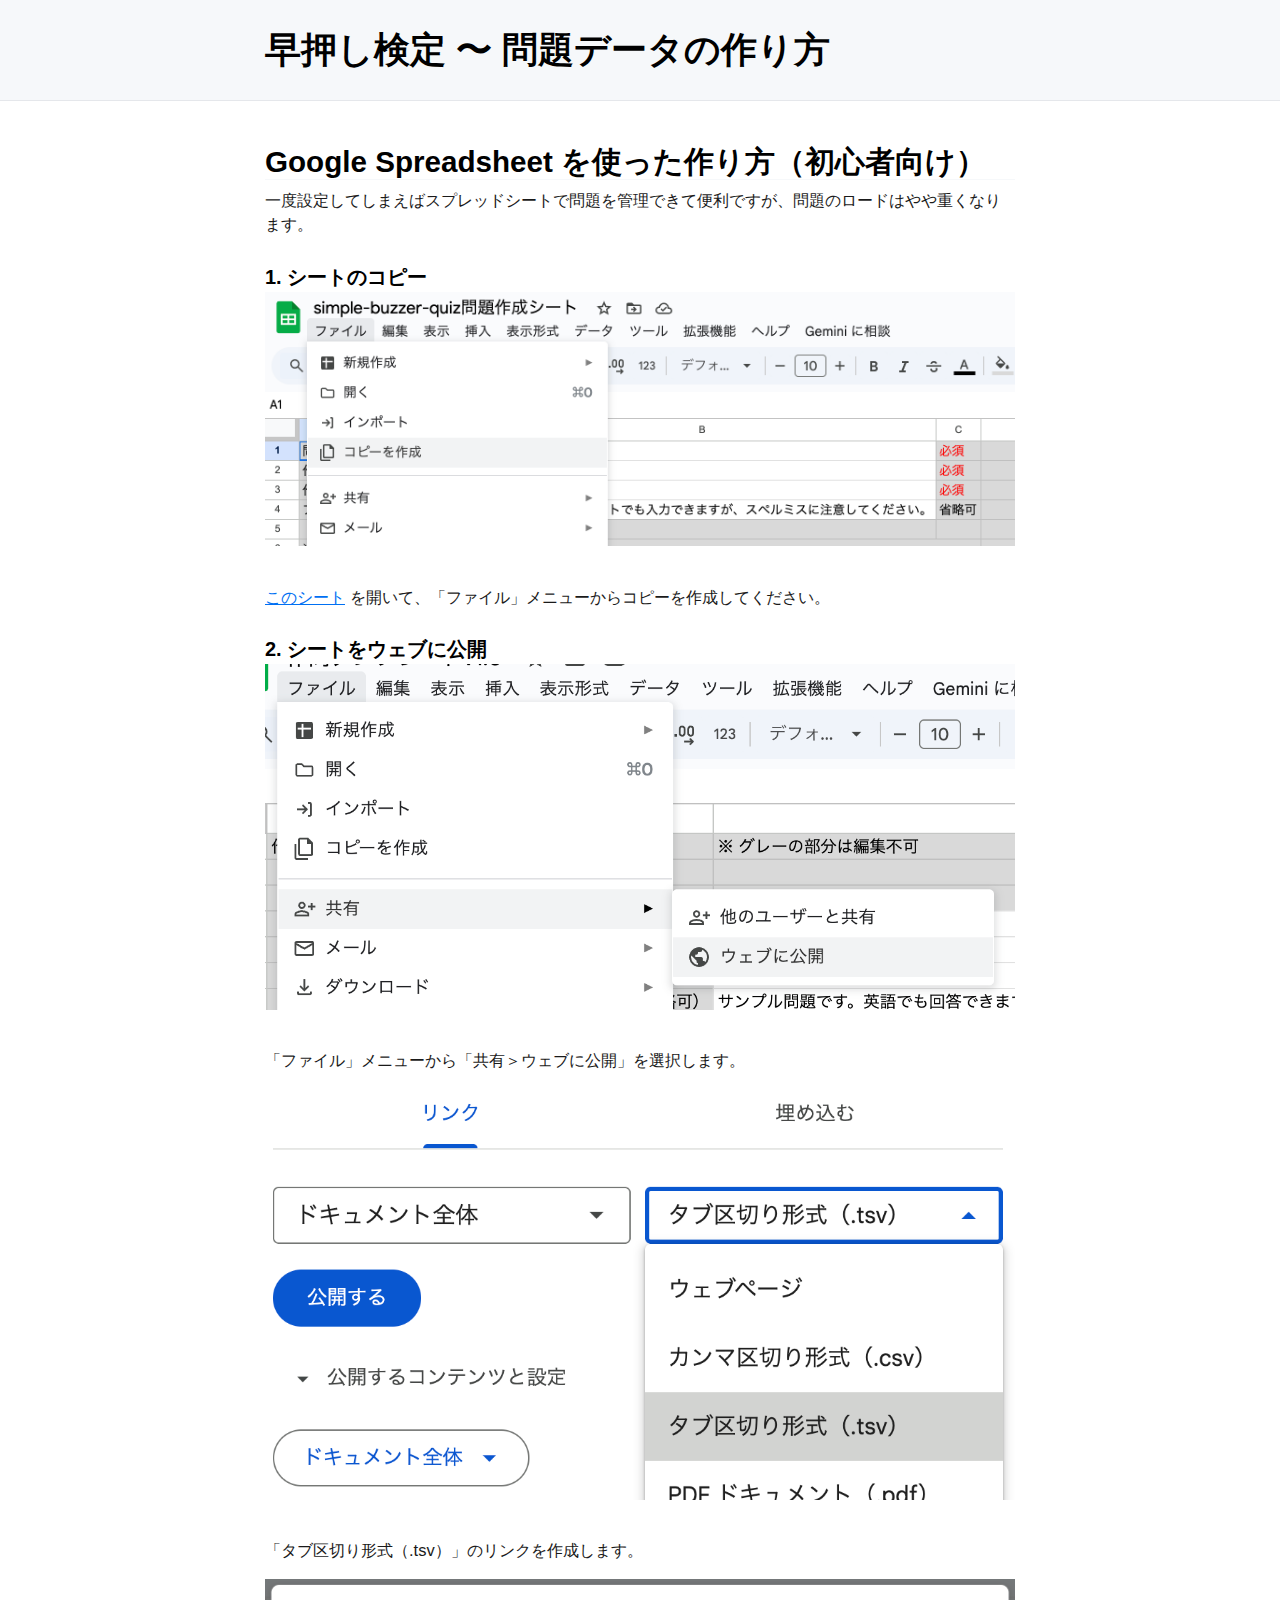
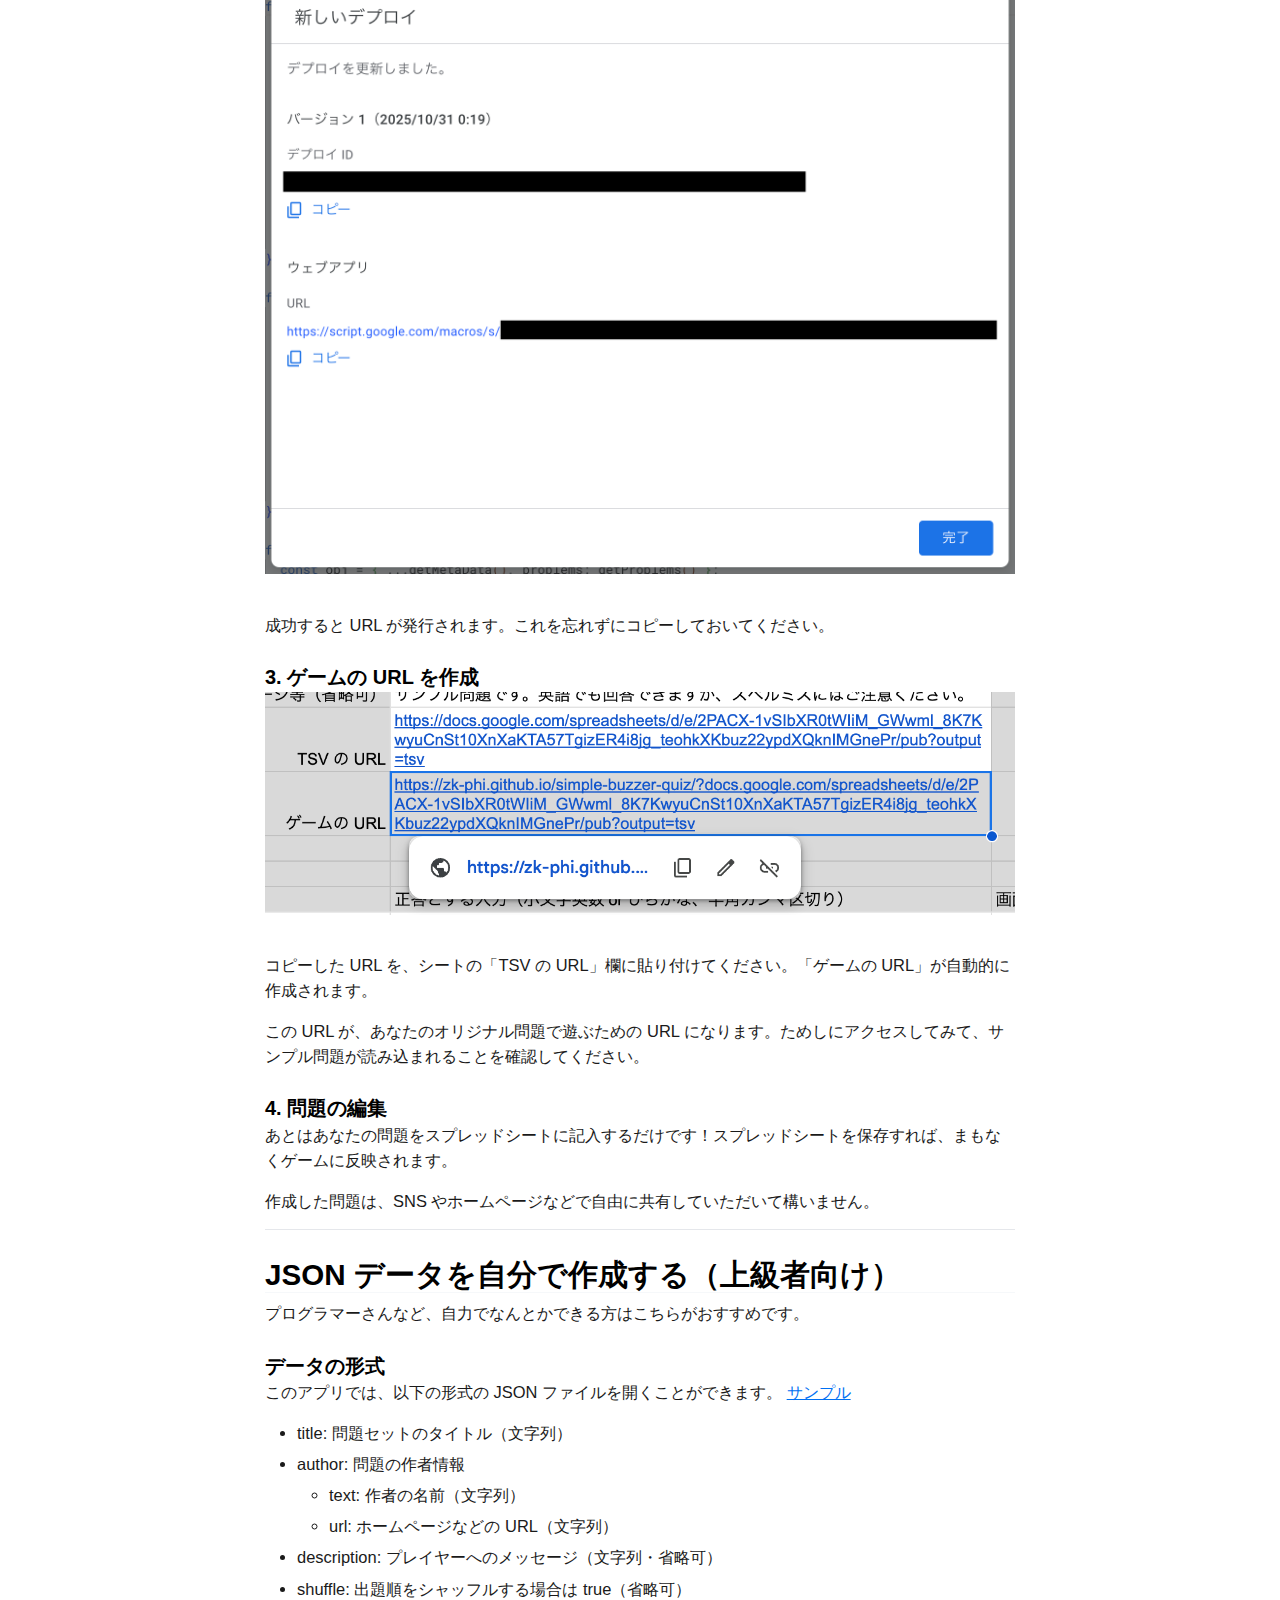
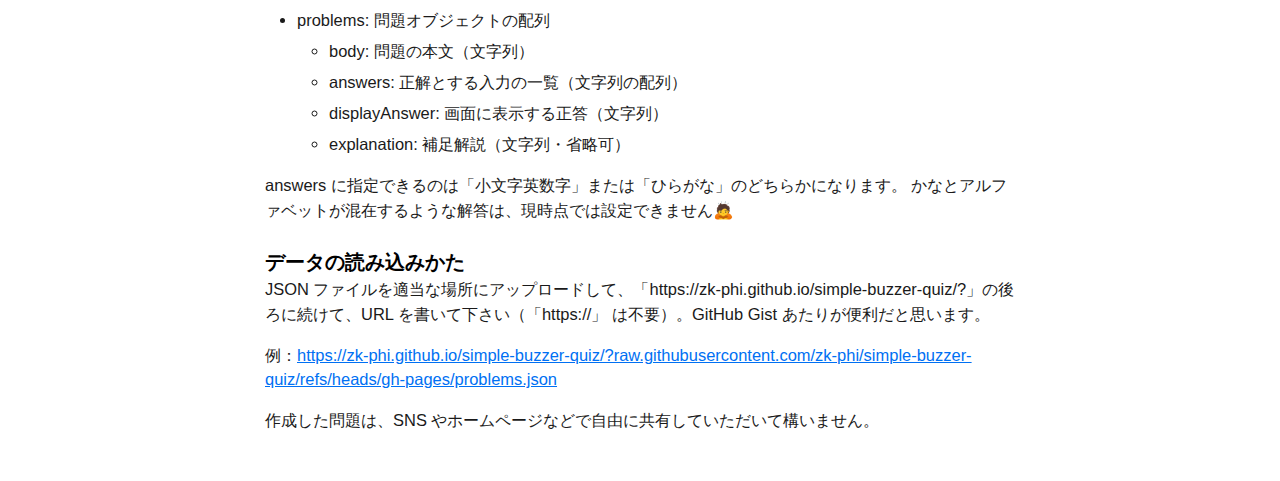
<file: json.html>
<!DOCTYPE html>
<html>

  <head>
    <title>早押し検定</title>
    <meta charset="UTF-8">
    <meta name="description" content="早押しクイズができます" />
    <link rel="stylesheet" href="./assets/new.min.css">
  </head>

  <body>
    <header>
      <h1>早押し検定 〜 問題データの作り方</h1>
    </header>

    <h2>Google Spreadsheet を使った作り方（初心者向け）</h2>

    <p>
      一度設定してしまえばスプレッドシートで問題を管理できて便利ですが、問題のロードはやや重くなります。
    </p>

    <h4>1. シートのコピー</h4>

    <p>
      <img src="./assets/copy.png" />
    </p>
    <p>
      <a target="_blank" href="https://docs.google.com/spreadsheets/d/1ahxeavqu19cRQKl7tGjxHJ-LUVpTKWhl06c9oZrJq3M/edit?usp=sharing">このシート</a> を開いて、「ファイル」メニューからコピーを作成してください。
    </p>

    <h4>2. シートをウェブに公開</h4>

    <p>
      <img src="./assets/publish.png" />
    </p>
    <p>
      「ファイル」メニューから「共有＞ウェブに公開」を選択します。
    </p>

    <p>
      <img src="./assets/publishmenu.png" />
    </p>
    <p>
      「タブ区切り形式（.tsv）」のリンクを作成します。
    </p>

    <p>
      <img src="./assets/url.png" />
    </p>
    <p>
      成功すると URL が発行されます。これを忘れずにコピーしておいてください。
    </p>

    <h4>3. ゲームの URL を作成</h4>

    <p>
      <img src="./assets/gameurl.png" />
    </p>
    <p>
      コピーした URL を、シートの「TSV の URL」欄に貼り付けてください。「ゲームの URL」が自動的に作成されます。
    </p>
    <p>
      この URL が、あなたのオリジナル問題で遊ぶための URL になります。ためしにアクセスしてみて、サンプル問題が読み込まれることを確認してください。
    </p>

    <h4>4. 問題の編集</h4>

    <p>
      あとはあなたの問題をスプレッドシートに記入するだけです！スプレッドシートを保存すれば、まもなくゲームに反映されます。
    </p>
    <p>
      作成した問題は、SNS やホームページなどで自由に共有していただいて構いません。
    </p>

    <hr />

    <h2>JSON データを自分で作成する（上級者向け）</h2>

    <p>
      プログラマーさんなど、自力でなんとかできる方はこちらがおすすめです。
    </p>

    <h4>データの形式</h4>

    <p>
      このアプリでは、以下の形式の JSON ファイルを開くことができます。
      <a target="_blank" href="https://github.com/zk-phi/simple-buzzer-quiz/blob/gh-pages/problems.json">サンプル</a>
    </p>

    <ul>
      <li>title: 問題セットのタイトル（文字列）</li>
      <li>
        author: 問題の作者情報
        <ul>
          <li>text: 作者の名前（文字列）</li>
          <li>url: ホームページなどの URL（文字列）</li>
        </ul>
      </li>
      <li>description: プレイヤーへのメッセージ（文字列・省略可）</li>
      <li>shuffle: 出題順をシャッフルする場合は true（省略可）</li>
      <li>
        problems: 問題オブジェクトの配列
        <ul>
          <li>body: 問題の本文（文字列）</li>
          <li>answers: 正解とする入力の一覧（文字列の配列）</li>
          <li>displayAnswer: 画面に表示する正答（文字列）</li>
          <li>explanation: 補足解説（文字列・省略可）</li>
        </ul>
      </li>
    </ul>

    <p>
      answers に指定できるのは「小文字英数字」または「ひらがな」のどちらかになります。
      かなとアルファベットが混在するような解答は、現時点では設定できません🙇
    </p>

    <h4>データの読み込みかた</h4>

    <p>
      JSON ファイルを適当な場所にアップロードして、「https://zk-phi.github.io/simple-buzzer-quiz/?」の後ろに続けて、URL を書いて下さい（「https://」 は不要）。GitHub Gist あたりが便利だと思います。
    </p>
    <p>
      例：<a target="_blank" href="https://zk-phi.github.io/simple-buzzer-quiz/?raw.githubusercontent.com/zk-phi/simple-buzzer-quiz/refs/heads/gh-pages/problems.json">https://zk-phi.github.io/simple-buzzer-quiz/?raw.githubusercontent.com/zk-phi/simple-buzzer-quiz/refs/heads/gh-pages/problems.json</a>
    </p>
    <p>
      作成した問題は、SNS やホームページなどで自由に共有していただいて構いません。
    </p>

  </body>

</html>
</file>
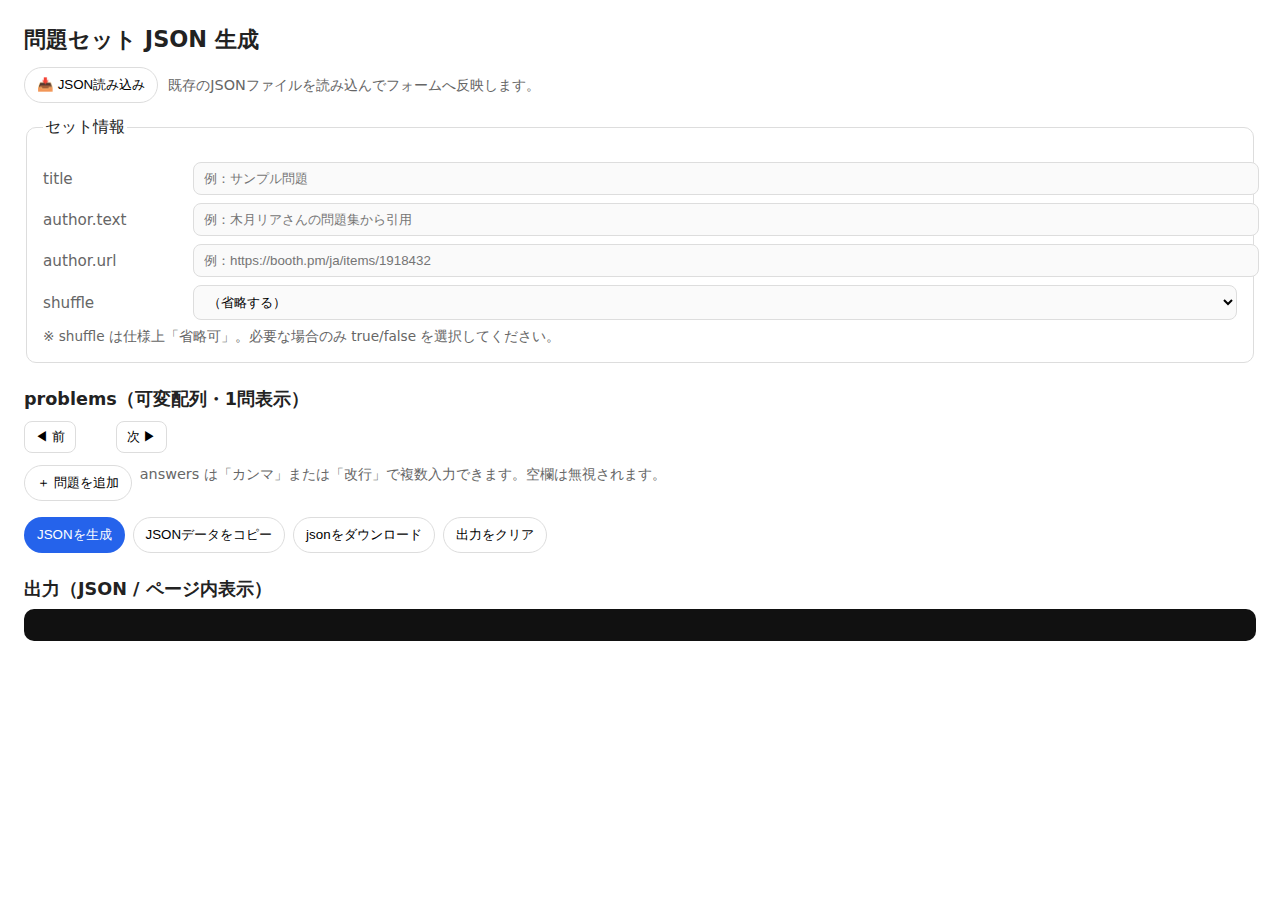
<file: quizjson04.html>
<!doctype html>
<html lang="ja">
<head>
  <meta charset="utf-8" />
  <title>問題セット JSON 生成フォーム</title>
  <meta name="viewport" content="width=device-width, initial-scale=1" />
  <script src="https://code.jquery.com/jquery-3.7.1.min.js" integrity="sha256-/JqT3SQfawRcv/BIHPThkBvs0OEvtFFmqPF/lYI/Cxo=" crossorigin="anonymous"></script>
  <style>
    :root { --fg:#222; --muted:#666; --bd:#ddd; --bg:#fafafa; --prim:#2563eb; }
    body { font-family: system-ui, -apple-system, Segoe UI, Roboto, "Noto Sans JP", sans-serif; color:var(--fg); margin: 24px; }
    h1 { font-size: 1.4rem; margin: 0 0 12px; }
    h2 { font-size: 1.1rem; margin: 24px 0 8px; }
    fieldset { border: 1px solid var(--bd); border-radius: 10px; padding: 16px; background: #fff; }
    .row { display: grid; grid-template-columns: 140px 1fr; gap: 10px; align-items: center; margin: 8px 0; }
    .row label { color: var(--muted); font-size: 0.95rem; }
    input[type="text"], input[type="url"], textarea, select {
      width: 100%; padding: 8px 10px; border: 1px solid var(--bd); border-radius: 8px; background: var(--bg);
    }
    textarea { min-height: 80px; resize: vertical; }
    .btn { appearance: none; border: 1px solid var(--bd); background:#fff; padding:8px 12px; border-radius: 999px; cursor:pointer; }
    .btn.primary { background: var(--prim); color:#fff; border-color: transparent; }
    .btn.ghost { background: transparent; }
    .btn.small { padding:6px 10px; font-size: 0.9rem; }
    .toolbar { display:flex; gap:8px; flex-wrap:wrap; }
    .muted { color: var(--muted); font-size: 0.9rem; }
    .output { white-space: pre; background: #111; color:#e8e8e8; padding:16px; border-radius:10px; overflow:auto; max-height: 50vh; }
    .hint { font-size: 0.85rem; color: var(--muted); }
    .import-bar { display:flex; gap:10px; align-items:center; margin: 4px 0 14px; }

    /* 問題カード */
    .problem { border: 1px solid var(--bd); border-radius: 10px; padding: 12px; background: #fff; }
    .problem .head { display:flex; justify-content:space-between; align-items:center; margin-bottom:8px; }
    .problem .title { font-weight:600; color:#333; }

    /* ページャ */
    .pager { display:flex; align-items:center; gap:6px; flex-wrap:wrap; margin: 10px 0 12px; }
    .pager .pagebtn { border:1px solid var(--bd); background:#fff; padding:6px 10px; border-radius:8px; cursor:pointer; }
    .pager .pagebtn.active { background: var(--prim); color:#fff; border-color: transparent; }
    .pager .spacer { flex: 0 0 8px; }
    .hidden { display:none !important; }
  </style>
</head>
<body>
  <h1>問題セット JSON 生成</h1>

  <!-- 機能追加１：JSON読み込み -->
  <div class="import-bar">
    <button id="loadJsonBtn" class="btn">📥 JSON読み込み</button>
    <input id="loadJsonFile" type="file" accept="application/json,.json" style="display:none" />
    <span class="muted">既存のJSONファイルを読み込んでフォームへ反映します。</span>
  </div>

  <!-- セット情報 -->
  <fieldset>
    <legend>セット情報</legend>
    <div class="row">
      <label for="title">title</label>
      <input id="title" type="text" placeholder="例：サンプル問題" />
    </div>
    <div class="row">
      <label for="authorText">author.text</label>
      <input id="authorText" type="text" placeholder="例：木月リアさんの問題集から引用" />
    </div>
    <div class="row">
      <label for="authorUrl">author.url</label>
      <input id="authorUrl" type="url" placeholder="例：https://booth.pm/ja/items/1918432" />
    </div>
    <div class="row">
      <label for="shuffle">shuffle</label>
      <select id="shuffle">
        <option value="omit" selected>（省略する）</option>
        <option value="true">true</option>
        <option value="false">false</option>
      </select>
    </div>
    <div class="hint">※ shuffle は仕様上「省略可」。必要な場合のみ true/false を選択してください。</div>
  </fieldset>

  <!-- 問題配列（ページャ方式） -->
  <h2>problems（可変配列・1問表示）</h2>

  <!-- ページャ -->
  <div class="pager" id="pager">
    <button class="pagebtn" id="prevPage">◀ 前</button>
    <span class="spacer"></span>
    <span id="pageNumbers" class="toolbar"></span>
    <span class="spacer"></span>
    <button class="pagebtn" id="nextPage">次 ▶</button>
    <span class="muted" id="pageInfo" style="margin-left:8px;"></span>
  </div>

  <div class="toolbar" style="margin-bottom:10px;">
    <button id="addProblem" class="btn">＋ 問題を追加</button>
    <span class="muted">answers は「カンマ」または「改行」で複数入力できます。空欄は無視されます。</span>
  </div>

  <!-- ここに複数の .problem を保持するが、表示は1件のみ -->
  <div id="problems"></div>

  <!-- 生成・出力操作（機能追加３ 含む） -->
  <div class="toolbar" style="margin-top:16px;">
    <button id="generate" class="btn primary">JSONを生成</button>
    <button id="copyJson" class="btn">JSONデータをコピー</button>
    <button id="downloadJson" class="btn">jsonをダウンロード</button>
    <button id="clearOutput" class="btn ghost">出力をクリア</button>
  </div>

  <h2>出力（JSON / ページ内表示）</h2>
  <div id="output" class="output" aria-live="polite"></div>

  <!-- 問題テンプレート -->
  <template id="problem-template">
    <div class="problem" data-index="">
      <div class="head">
        <div class="title">問題 <span class="idx"></span></div>
        <div class="toolbar">
          <!-- 機能追加２：左右矢印に変更 -->
          <button class="btn small moveLeft" title="前へ移動">←</button>
          <button class="btn small moveRight" title="次へ移動">→</button>
          <button class="btn small remove" title="削除">削除</button>
        </div>
      </div>
      <div class="row">
        <label>body</label>
        <textarea class="body" placeholder="問題文を入力"></textarea>
      </div>
      <div class="row">
        <label>answers</label>
        <textarea class="answers" placeholder="カンマ または 改行で複数指定&#10;例) えべれすと, everest"></textarea>
      </div>
      <div class="row">
        <label>displayAnswer</label>
        <input type="text" class="displayAnswer" placeholder="画面表示用の正答" />
      </div>
      <div class="row">
        <label>explanation（省略可）</label>
        <textarea class="explanation" placeholder="空ならプロパティを省略"></textarea>
      </div>
    </div>
  </template>

  <script>
    $(function() {
      const $problems = $('#problems');
      const $pager = $('#pager');
      const $pageNumbers = $('#pageNumbers');
      const $pageInfo = $('#pageInfo');
      const tpl = document.getElementById('problem-template');
      let currentIndex = 0; // 0-based

      function totalProblems() { return $problems.children('.problem').length; }

      function renumber() {
        $problems.children('.problem').each(function(i) {
          $(this).attr('data-index', i+1);
          $(this).find('.idx').text(i+1);
        });
      }

      function refreshPager() {
        const n = totalProblems();
        $pageNumbers.empty();
        for (let i = 0; i < n; i++) {
          const btn = $('<button/>', { class: 'pagebtn', text: (i+1) });
          if (i === currentIndex) btn.addClass('active');
          btn.on('click', () => showOnly(i));
          $pageNumbers.append(btn);
        }
        $('#prevPage').prop('disabled', currentIndex <= 0);
        $('#nextPage').prop('disabled', currentIndex >= n - 1);
        $pageInfo.text(n ? `（${currentIndex+1} / ${n}）` : '（0 / 0）');
      }

      function showOnly(index) {
        const n = totalProblems();
        if (n === 0) return;
        if (index < 0) index = 0;
        if (index > n - 1) index = n - 1;
        currentIndex = index;
        $problems.children('.problem').each(function(i) {
          $(this).toggleClass('hidden', i !== currentIndex);
        });
        refreshPager();
      }

      function addProblem(prefill = {}) {
        const node = tpl.content.firstElementChild.cloneNode(true);
        const $node = $(node);
        if (prefill.body) $node.find('.body').val(prefill.body);
        if (prefill.answers) $node.find('.answers').val(prefill.answers);
        if (prefill.displayAnswer) $node.find('.displayAnswer').val(prefill.displayAnswer);
        if (prefill.explanation) $node.find('.explanation').val(prefill.explanation);

        // 削除
        $node.on('click', '.remove', function() {
          const idx = $node.index();
          $node.remove();
          renumber();
          const n = totalProblems();
          if (n === 0) { refreshPager(); return; }
          // 削除した位置に合わせて表示先を調整
          if (idx <= currentIndex) currentIndex = Math.max(0, currentIndex - 1);
          showOnly(currentIndex);
        });

        // ←：前へ（DOMで前に移動）
        $node.on('click', '.moveLeft', function() {
          const prev = $node.prev('.problem');
          if (prev.length) {
            $node.insertBefore(prev);
            renumber();
            currentIndex = $node.index();
            showOnly(currentIndex);
          }
        });

        // →：次へ（DOMで後ろに移動）
        $node.on('click', '.moveRight', function() {
          const next = $node.next('.problem');
          if (next.length) {
            $node.insertAfter(next);
            renumber();
            currentIndex = $node.index();
            showOnly(currentIndex);
          }
        });

        $problems.append($node);
        renumber();
        // 追加した問題へジャンプ
        currentIndex = totalProblems() - 1;
        showOnly(currentIndex);
      }

      function parseAnswers(text) {
        if (!text) return [];
        return text.replace(/\r\n/g, '\n').split(/[,|\n]/).map(s => s.trim()).filter(Boolean);
      }

      function buildJson() {
        const title = $('#title').val().trim();
        const authorText = $('#authorText').val().trim();
        const authorUrl = $('#authorUrl').val().trim();
        const shuffleSel = $('#shuffle').val();

        const errs = [];
        if (!title) errs.push('title は必須です。');
        if (!authorText) errs.push('author.text は必須です。');
        if (!authorUrl) errs.push('author.url は必須です。');

        const problems = [];
        $problems.children('.problem').each(function() {
          const body = $(this).find('.body').val().trim();
          const answers = parseAnswers($(this).find('.answers').val());
          const displayAnswer = $(this).find('.displayAnswer').val().trim();
          const explanation = $(this).find('.explanation').val().trim();

          // 完全空はスキップ
          if (!body && !answers.length && !displayAnswer && !explanation) return;

          if (!body) errs.push('問題の body は必須です。');
          if (!answers.length) errs.push('問題の answers は1つ以上必要です。');
          if (!displayAnswer) errs.push('問題の displayAnswer は必須です。');

          const item = { body, answers, displayAnswer };
          if (explanation) item.explanation = explanation;
          problems.push(item);
        });

        if (problems.length === 0) errs.push('problems は1件以上必要です。');
        if (errs.length) throw new Error(errs.join('\n'));

        const root = { title, author: { text: authorText, url: authorUrl }, problems };
        if (shuffleSel === 'true') root.shuffle = true;
        if (shuffleSel === 'false') root.shuffle = false;
        return root;
      }

      function showOutput(obj) {
        const json = JSON.stringify(obj, null, 2);
        $('#output').text(json);
      }

      // 出力取得（空なら生成）
      function getOutputJsonOrBuild() {
        const existing = $('#output').text().trim();
        if (existing) return existing;
        const data = buildJson();
        const json = JSON.stringify(data, null, 2);
        $('#output').text(json);
        return json;
      }

      // ファイル名生成
      function makeFilename() {
        const title = ($('#title').val() || 'quizset').trim();
        const safe = title.replace(/[\\/:*?"<>|]/g, '_').slice(0, 60) || 'quizset';
        const d = new Date();
        const pad = n => String(n).padStart(2, '0');
        const y = d.getFullYear(), m = pad(d.getMonth()+1), day = pad(d.getDate()), hh = pad(d.getHours()), mm = pad(d.getMinutes());
        return `${safe}_${y}${m}${day}-${hh}${mm}.json`;
      }

      // === 機能追加１：JSONインポート ===
      function importFromJson(obj) {
        if (typeof obj !== 'object' || obj === null) throw new Error('JSONの形式が不正です。');
        if (!obj.title) throw new Error('JSONに title がありません。');
        if (!obj.author || typeof obj.author !== 'object') throw new Error('JSONに author オブジェクトがありません。');
        if (!obj.author.text) throw new Error('JSONに author.text がありません。');
        if (!obj.author.url) throw new Error('JSONに author.url がありません。');
        if (!Array.isArray(obj.problems)) throw new Error('JSONに problems 配列がありません。');

        $('#title').val(obj.title);
        $('#authorText').val(obj.author.text);
        $('#authorUrl').val(obj.author.url);
        if (typeof obj.shuffle === 'boolean') $('#shuffle').val(String(obj.shuffle)); else $('#shuffle').val('omit');

        $problems.empty();
        (obj.problems || []).forEach(p => {
          const body = p?.body ?? '';
          const answersArr = Array.isArray(p?.answers) ? p.answers : [];
          const displayAnswer = p?.displayAnswer ?? '';
          const explanation = typeof p?.explanation === 'string' ? p.explanation : '';
          addProblem({ body, answers: answersArr.join(', '), displayAnswer, explanation });
        });

        if (totalProblems() === 0) addProblem(); // 念のため最低1問
        showOnly(0);
        showOutput(obj);
      }

      $('#loadJsonBtn').on('click', () => { $('#loadJsonFile').val(''); $('#loadJsonFile').trigger('click'); });
      $('#loadJsonFile').on('change', function(e) {
        const file = e.target.files && e.target.files[0];
        if (!file) return;
        const reader = new FileReader();
        reader.onload = function() {
          try { importFromJson(JSON.parse(String(reader.result || ''))); }
          catch (err) { alert('JSONの読み込みに失敗しました：\n' + (err?.message || err)); }
        };
        reader.onerror = function() { alert('ファイルの読み込みに失敗しました。'); };
        reader.readAsText(file, { type: 'application/json' });
      });
      // === 機能追加１ ここまで ===

      // 初期：1問作成＆1問表示
      addProblem();

      // 追加
      $('#addProblem').on('click', function() { addProblem(); });

      // ページャ操作
      $('#prevPage').on('click', function() { showOnly(currentIndex - 1); });
      $('#nextPage').on('click', function() { showOnly(currentIndex + 1); });

      // 生成・出力
      $('#generate').on('click', function() {
        try {
          const data = buildJson();
          showOutput(data);
          document.getElementById('output').scrollIntoView({ behavior: 'smooth', block: 'start' });
        } catch (e) { alert(e.message || e); }
      });
      $('#clearOutput').on('click', function() { $('#output').empty(); });

      // 機能追加３：コピー & ダウンロード
      $('#copyJson').on('click', async function() {
        try {
          const json = getOutputJsonOrBuild();
          if (navigator.clipboard?.writeText) {
            await navigator.clipboard.writeText(json);
          } else {
            const ta = $('<textarea>').val(json).css({ position: 'fixed', left: '-9999px', top: '0' }).appendTo('body')[0];
            ta.select(); document.execCommand('copy'); $(ta).remove();
          }
          alert('JSONをクリップボードにコピーしました。');
        } catch (e) { alert('コピーに失敗しました：\n' + (e?.message || e)); }
      });

      $('#downloadJson').on('click', function() {
        try {
          const json = getOutputJsonOrBuild();
          const blob = new Blob([json], { type: 'application/json;charset=utf-8' });
          const url = URL.createObjectURL(blob);
          const a = document.createElement('a');
          a.href = url; a.download = makeFilename(); document.body.appendChild(a); a.click(); a.remove();
          URL.revokeObjectURL(url);
        } catch (e) { alert('ダウンロードに失敗しました：\n' + (e?.message || e)); }
      });

      // 初回描画
      refreshPager();
    });
  </script>
</body>
</html>
</file>
<file: assets/new.min.css>
/**
 * Minified by jsDelivr using clean-css v4.2.1.
 * Original file: /npm/@exampledev/new.css@1.1.2/new.css
 *
 * Do NOT use SRI with dynamically generated files! More information: https://www.jsdelivr.com/using-sri-with-dynamic-files
 */
:root{--nc-font-sans:'Inter',-apple-system,BlinkMacSystemFont,'Segoe UI',Roboto,Oxygen,Ubuntu,Cantarell,'Open Sans','Helvetica Neue',sans-serif,"Apple Color Emoji","Segoe UI Emoji","Segoe UI Symbol";--nc-font-mono:Consolas,monaco,'Ubuntu Mono','Liberation Mono','Courier New',Courier,monospace;--nc-tx-1:#000000;--nc-tx-2:#1A1A1A;--nc-bg-1:#FFFFFF;--nc-bg-2:#F6F8FA;--nc-bg-3:#E5E7EB;--nc-lk-1:#0070F3;--nc-lk-2:#0366D6;--nc-lk-tx:#FFFFFF;--nc-ac-1:#79FFE1;--nc-ac-tx:#0C4047}@media (prefers-color-scheme:dark){:root{--nc-tx-1:#ffffff;--nc-tx-2:#eeeeee;--nc-bg-1:#000000;--nc-bg-2:#111111;--nc-bg-3:#222222;--nc-lk-1:#3291FF;--nc-lk-2:#0070F3;--nc-lk-tx:#FFFFFF;--nc-ac-1:#7928CA;--nc-ac-tx:#FFFFFF}}*{margin:0;padding:0}address,area,article,aside,audio,blockquote,datalist,details,dl,fieldset,figure,form,iframe,img,input,meter,nav,ol,optgroup,option,output,p,pre,progress,ruby,section,table,textarea,ul,video{margin-bottom:1rem}button,html,input,select{font-family:var(--nc-font-sans)}body{margin:0 auto;max-width:750px;padding:2rem;border-radius:6px;overflow-x:hidden;word-break:break-word;overflow-wrap:break-word;background:var(--nc-bg-1);color:var(--nc-tx-2);font-size:1.03rem;line-height:1.5}::selection{background:var(--nc-ac-1);color:var(--nc-ac-tx)}h1,h2,h3,h4,h5,h6{line-height:1;color:var(--nc-tx-1);padding-top:.875rem}h1,h2,h3{color:var(--nc-tx-1);padding-bottom:2px;margin-bottom:8px;border-bottom:1px solid var(--nc-bg-2)}h4,h5,h6{margin-bottom:.3rem}h1{font-size:2.25rem}h2{font-size:1.85rem}h3{font-size:1.55rem}h4{font-size:1.25rem}h5{font-size:1rem}h6{font-size:.875rem}a{color:var(--nc-lk-1)}a:hover{color:var(--nc-lk-2)}abbr:hover{cursor:help}blockquote{padding:1.5rem;background:var(--nc-bg-2);border-left:5px solid var(--nc-bg-3)}abbr{cursor:help}blockquote :last-child{padding-bottom:0;margin-bottom:0}header{background:var(--nc-bg-2);border-bottom:1px solid var(--nc-bg-3);padding:2rem 1.5rem;margin:-2rem calc(0px - (50vw - 50%)) 2rem;padding-left:calc(50vw - 50%);padding-right:calc(50vw - 50%)}header h1,header h2,header h3{padding-bottom:0;border-bottom:0}header>:first-child{margin-top:0;padding-top:0}header>:last-child{margin-bottom:0}a button,button,input[type=button],input[type=reset],input[type=submit]{font-size:1rem;display:inline-block;padding:6px 12px;text-align:center;text-decoration:none;white-space:nowrap;background:var(--nc-lk-1);color:var(--nc-lk-tx);border:0;border-radius:4px;box-sizing:border-box;cursor:pointer;color:var(--nc-lk-tx)}a button[disabled],button[disabled],input[type=button][disabled],input[type=reset][disabled],input[type=submit][disabled]{cursor:default;opacity:.5;cursor:not-allowed}.button:focus,.button:hover,button:focus,button:hover,input[type=button]:focus,input[type=button]:hover,input[type=reset]:focus,input[type=reset]:hover,input[type=submit]:focus,input[type=submit]:hover{background:var(--nc-lk-2)}code,kbd,pre,samp{font-family:var(--nc-font-mono)}code,kbd,pre,samp{background:var(--nc-bg-2);border:1px solid var(--nc-bg-3);border-radius:4px;padding:3px 6px;font-size:.9rem}kbd{border-bottom:3px solid var(--nc-bg-3)}pre{padding:1rem 1.4rem;max-width:100%;overflow:auto}pre code{background:inherit;font-size:inherit;color:inherit;border:0;padding:0;margin:0}code pre{display:inline;background:inherit;font-size:inherit;color:inherit;border:0;padding:0;margin:0}details{padding:.6rem 1rem;background:var(--nc-bg-2);border:1px solid var(--nc-bg-3);border-radius:4px}summary{cursor:pointer;font-weight:700}details[open]{padding-bottom:.75rem}details[open] summary{margin-bottom:6px}details[open]>:last-child{margin-bottom:0}dt{font-weight:700}dd::before{content:'→ '}hr{border:0;border-bottom:1px solid var(--nc-bg-3);margin:1rem auto}fieldset{margin-top:1rem;padding:2rem;border:1px solid var(--nc-bg-3);border-radius:4px}legend{padding:auto .5rem}table{border-collapse:collapse;width:100%}td,th{border:1px solid var(--nc-bg-3);text-align:left;padding:.5rem}th{background:var(--nc-bg-2)}tr:nth-child(even){background:var(--nc-bg-2)}table caption{font-weight:700;margin-bottom:.5rem}textarea{max-width:100%}ol,ul{padding-left:2rem}li{margin-top:.4rem}ol ol,ol ul,ul ol,ul ul{margin-bottom:0}mark{padding:3px 6px;background:var(--nc-ac-1);color:var(--nc-ac-tx)}input,select,textarea{padding:6px 12px;margin-bottom:.5rem;background:var(--nc-bg-2);color:var(--nc-tx-2);border:1px solid var(--nc-bg-3);border-radius:4px;box-shadow:none;box-sizing:border-box}img{max-width:100%}
/*# sourceMappingURL=/sm/4a51164882967d28a74fabce02685c18fa45a529b77514edc75d708f04dd08b9.map */
</file>
